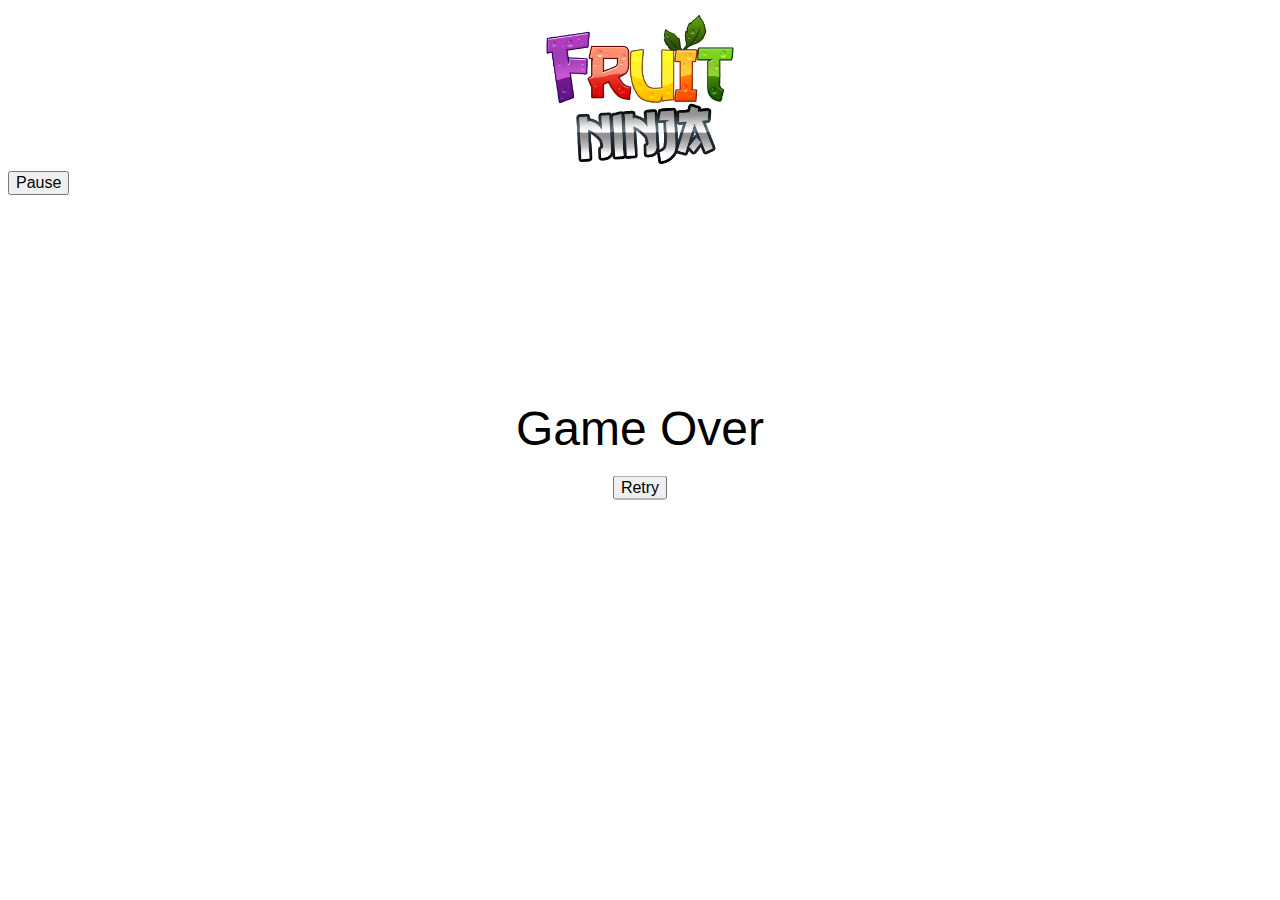
<file: index.html>
<!DOCTYPE html>
<html lang="en">

<head>
    <title>Fruit Ninja Demo</title>
    <meta charset="UTF-8">
    <meta name="viewport" content="width=device-width, initial-scale=1.0">
    <link rel="apple-touch-icon" sizes="180x180" href="./assets/favicon/apple-touch-icon.png">
    <link rel="icon" type="image/png" sizes="32x32" href="./assets/favicon/favicon-32x32.png">
    <link rel="icon" type="image/png" sizes="16x16" href="./assets/favicon/favicon-16x16.png">
    <link rel="manifest" href="./assets/favicon/site.webmanifest">
    <link rel="stylesheet" href="./styles.css">
</head>

<body>
    <div id="logo">
        <img src="./assets/images/fruitNinja.png" alt="logo" class="logo">
    </div>
    <div id="settings">
        <input id="pause" type="button" value="Pause" />
    </div>
    <div id="scoreDisplay">
        <div id="score"></div>
        <div id="highScore"></div>
    </div>
    <div id="gameOver">
        <div id="gameOverMsg">Game Over</div>
        <input id="retry" type="button" value="Retry"/>
    </div>
    <script src="https://cs.wellesley.edu/~cs307/threejs/libs/three-r95.all.js">
        "https://cs.wellesley.edu/~cs307/threejs/libs/three-r80.min.js"
    </script>
    <script src="https://cs.wellesley.edu/~cs307/threejs/libs/tw-sp21.js">
        "https://cs.wellesley.edu/~cs307/threejs/libs/tw-fa18.js"
    </script>
    <script src="https://cs.wellesley.edu/~cs307/threejs/libs/OrbitControls-r95.js">
        "https://cs.wellesley.edu/~cs307/threejs/libs/OrbitControls-r80.js"
    </script>
    <script src="https://cs.wellesley.edu/~cs307/threejs/libs/dat.gui-r95.js">
        "https://cs.wellesley.edu/~cs307/threejs/libs/dat.gui-r80.min.js"
    </script>
    <script src="https://cs.wellesley.edu/~cs307/lectures-s21/TubeGeometryNew.js"></script>
    <script src="https://cs.wellesley.edu/~cs307/lectures-s21/TubeRadialGeometry.js"></script>
    <script src="./game.js"></script>
</body>

</html>
</file>
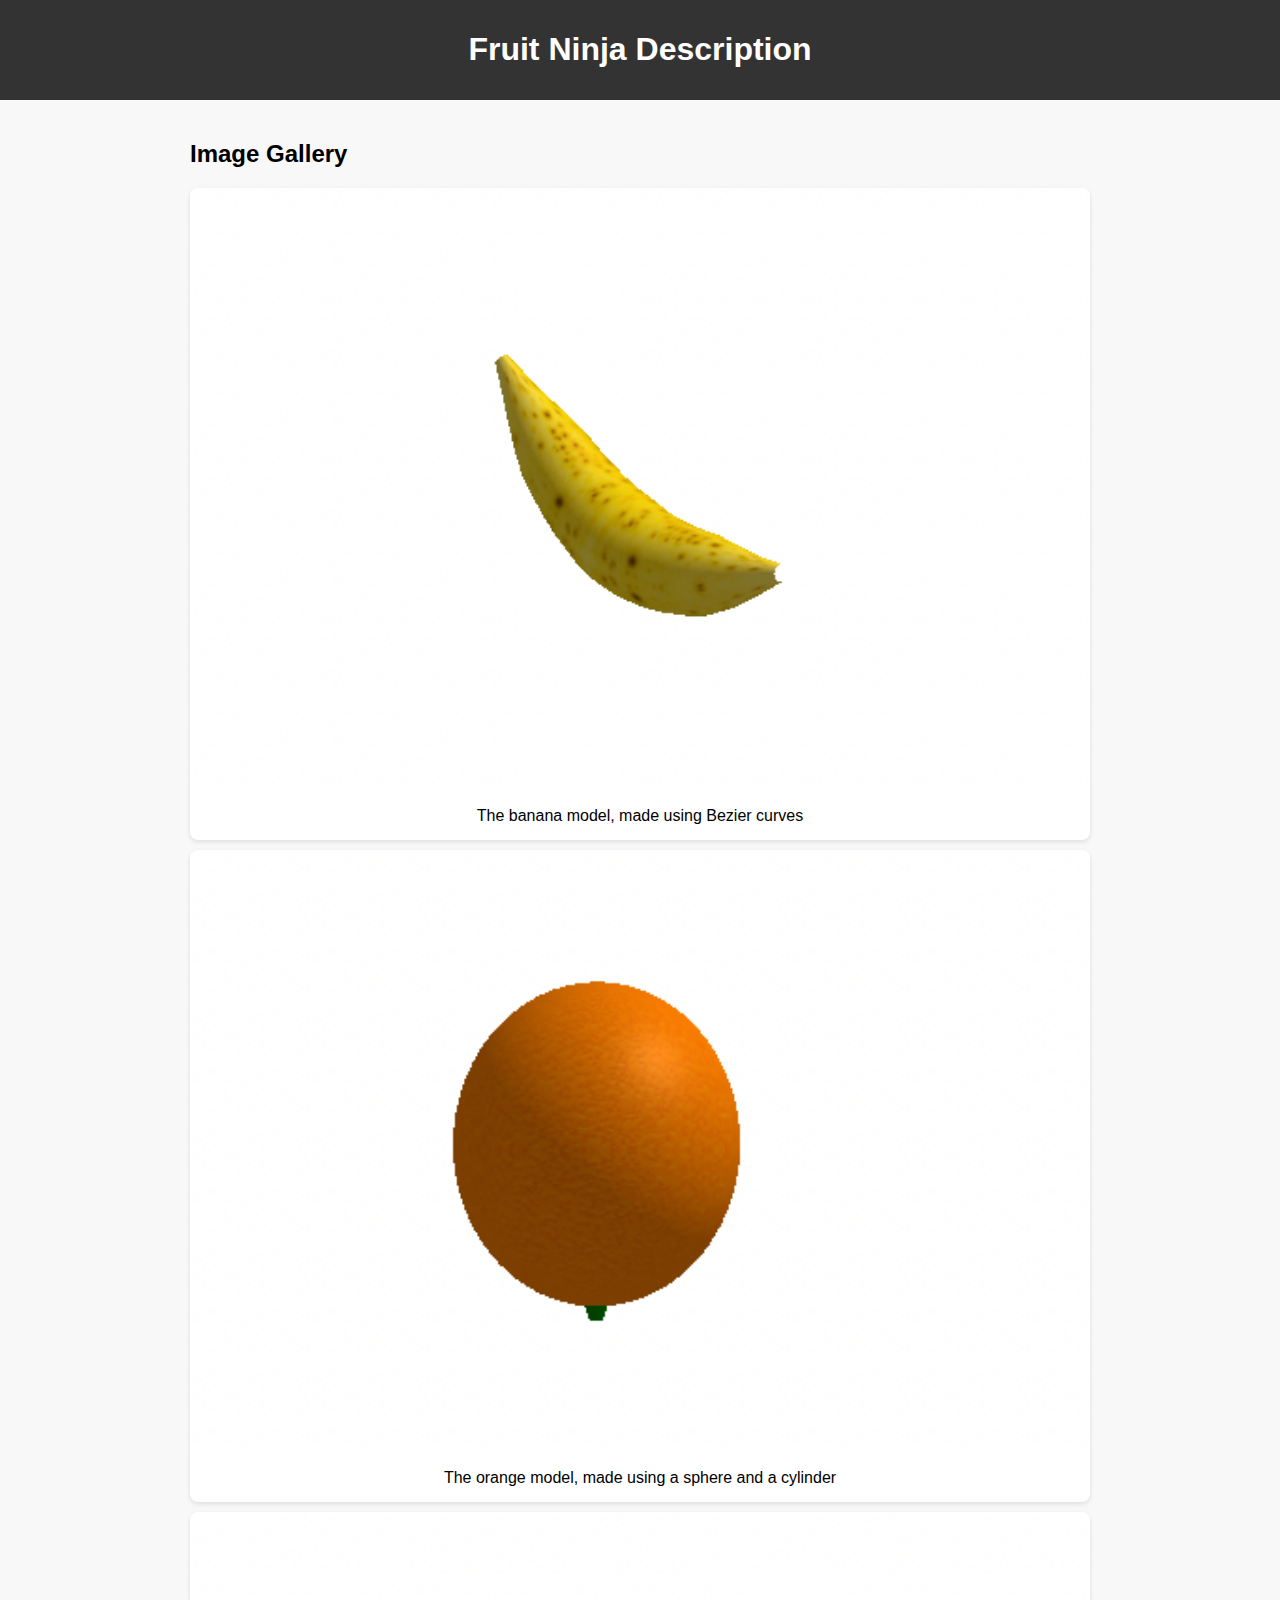
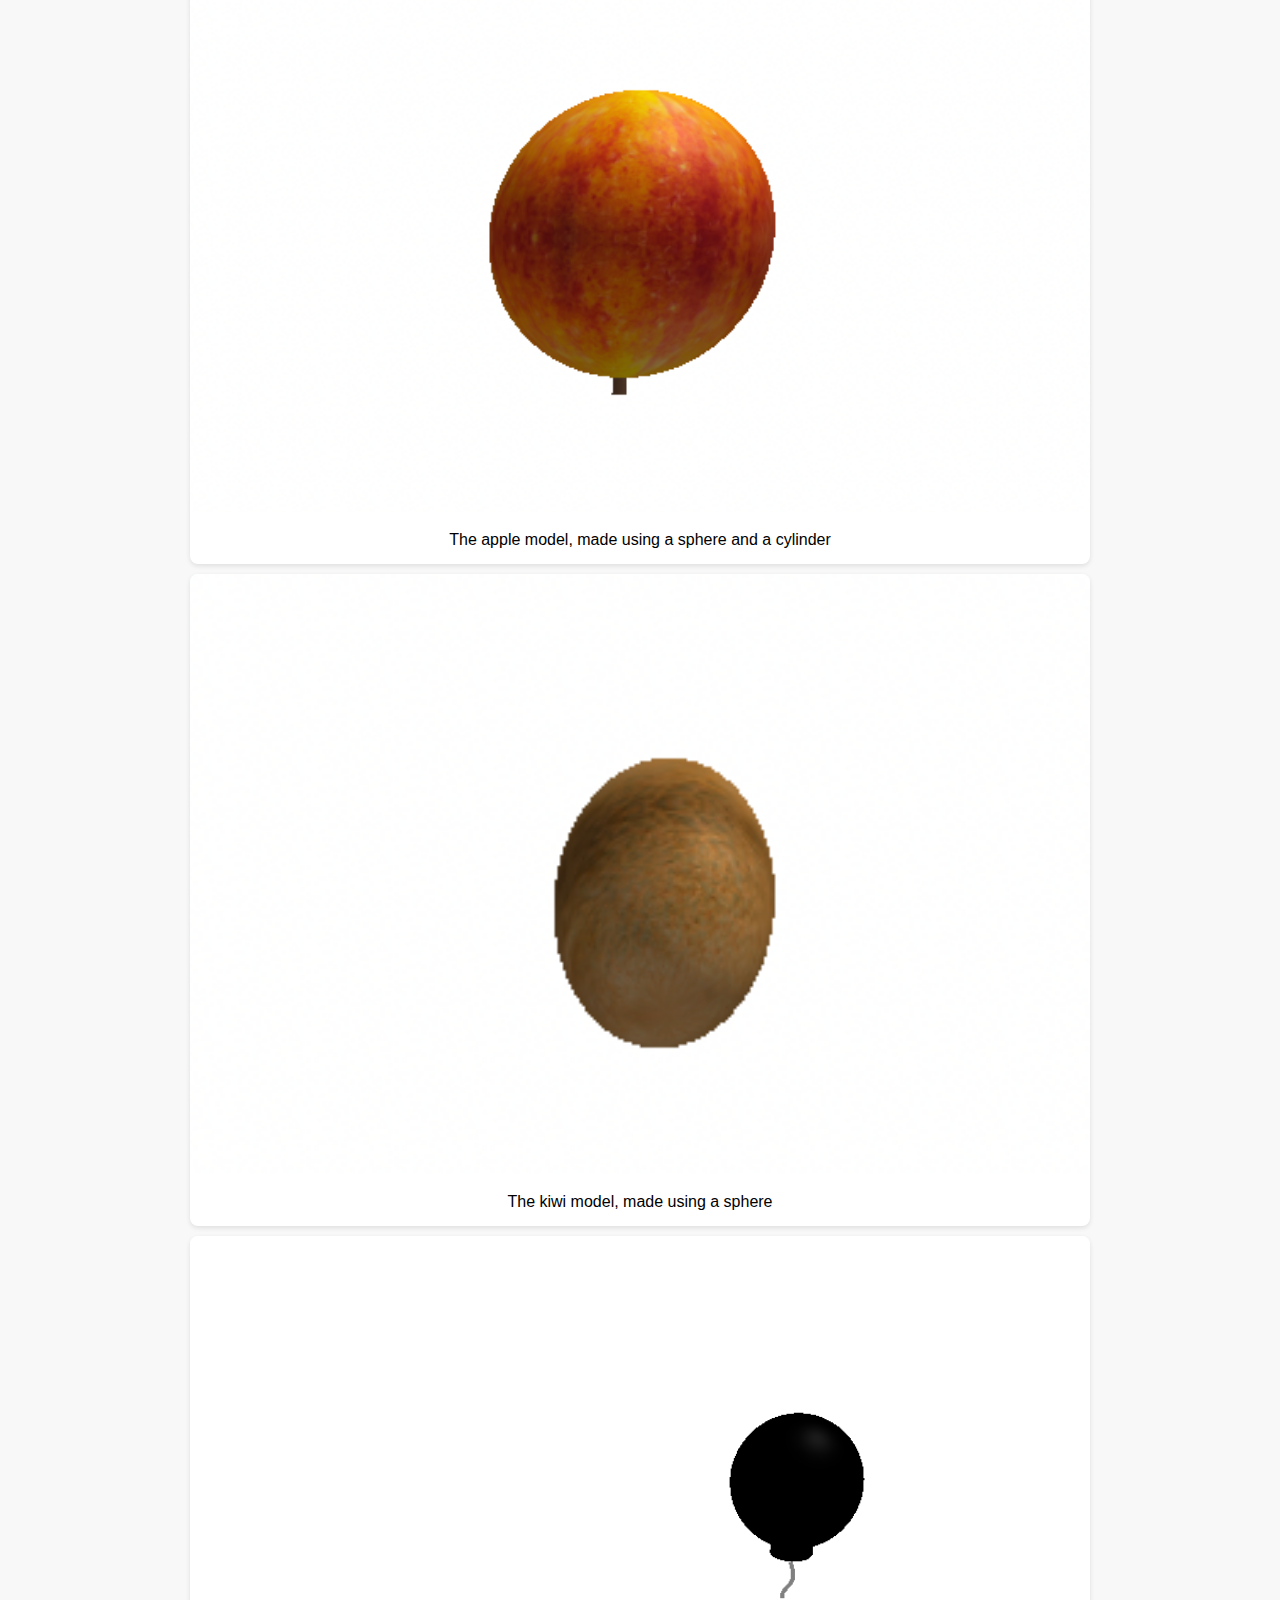
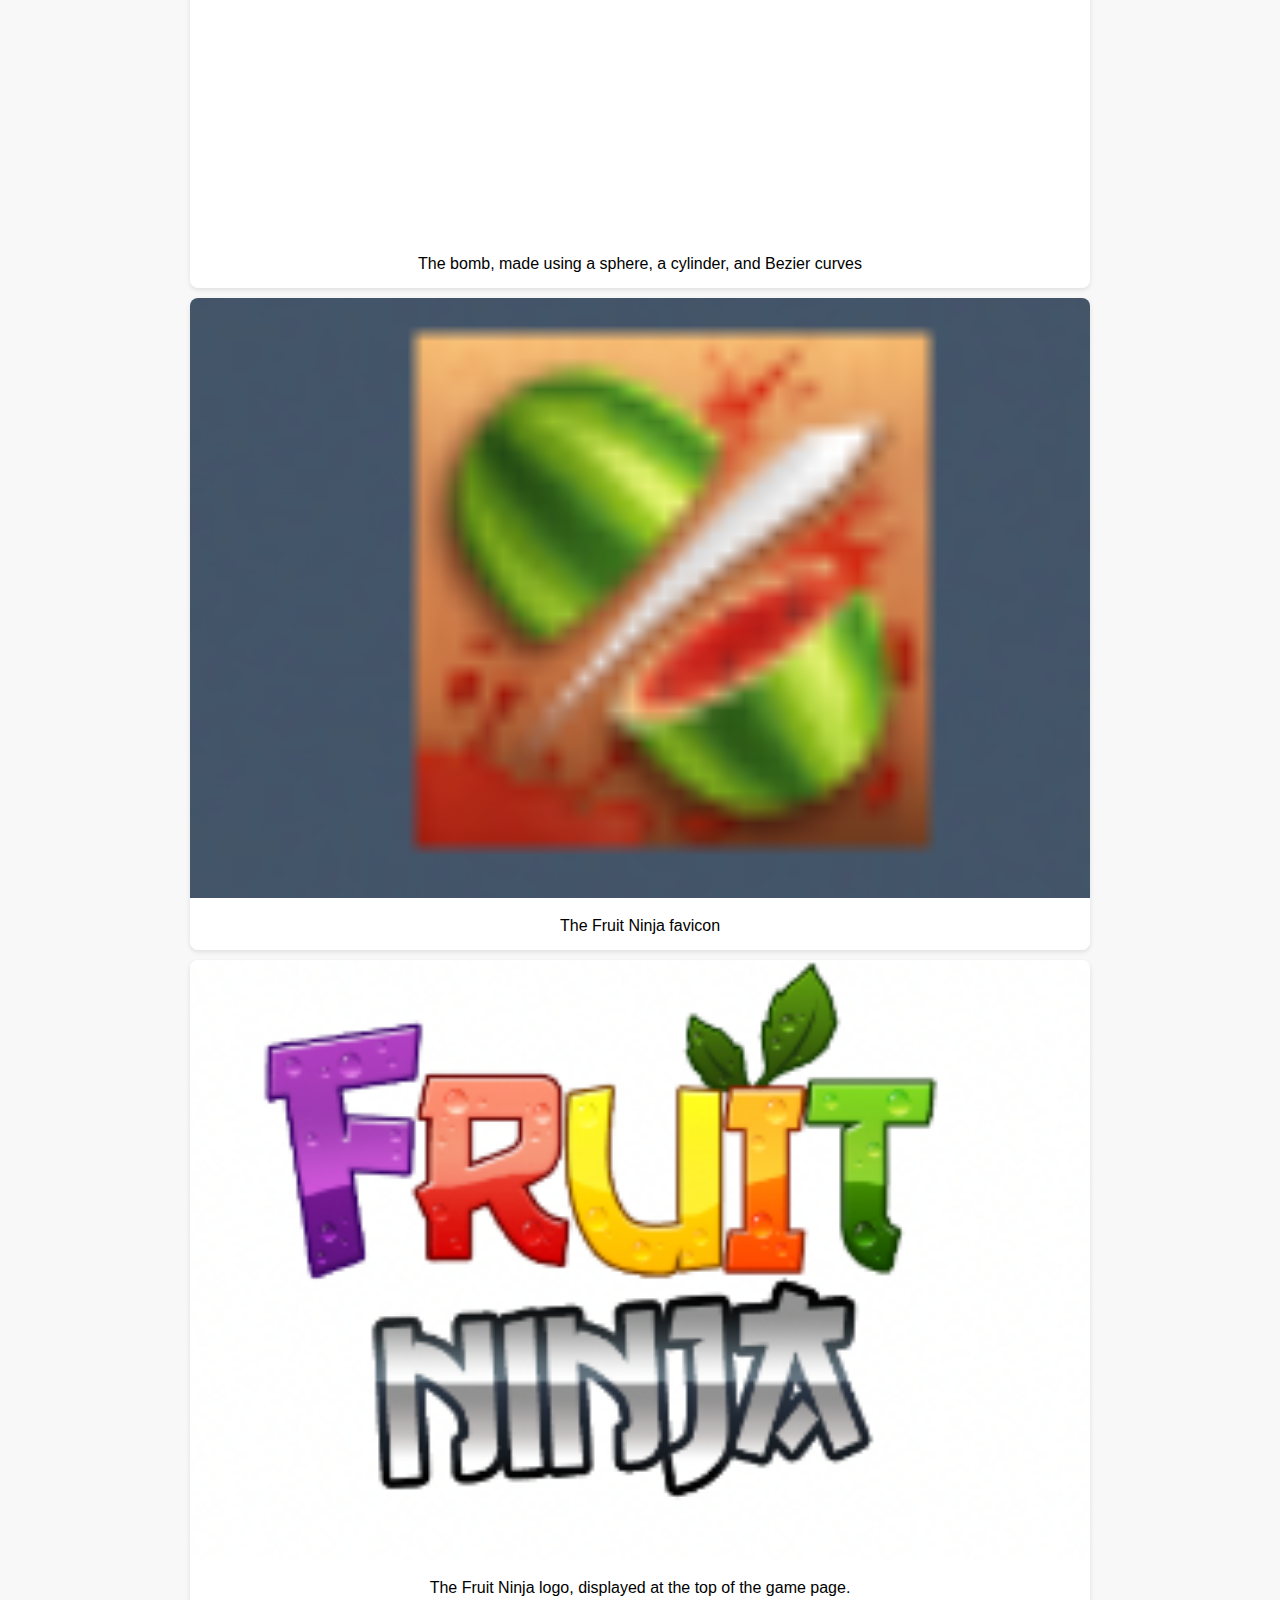
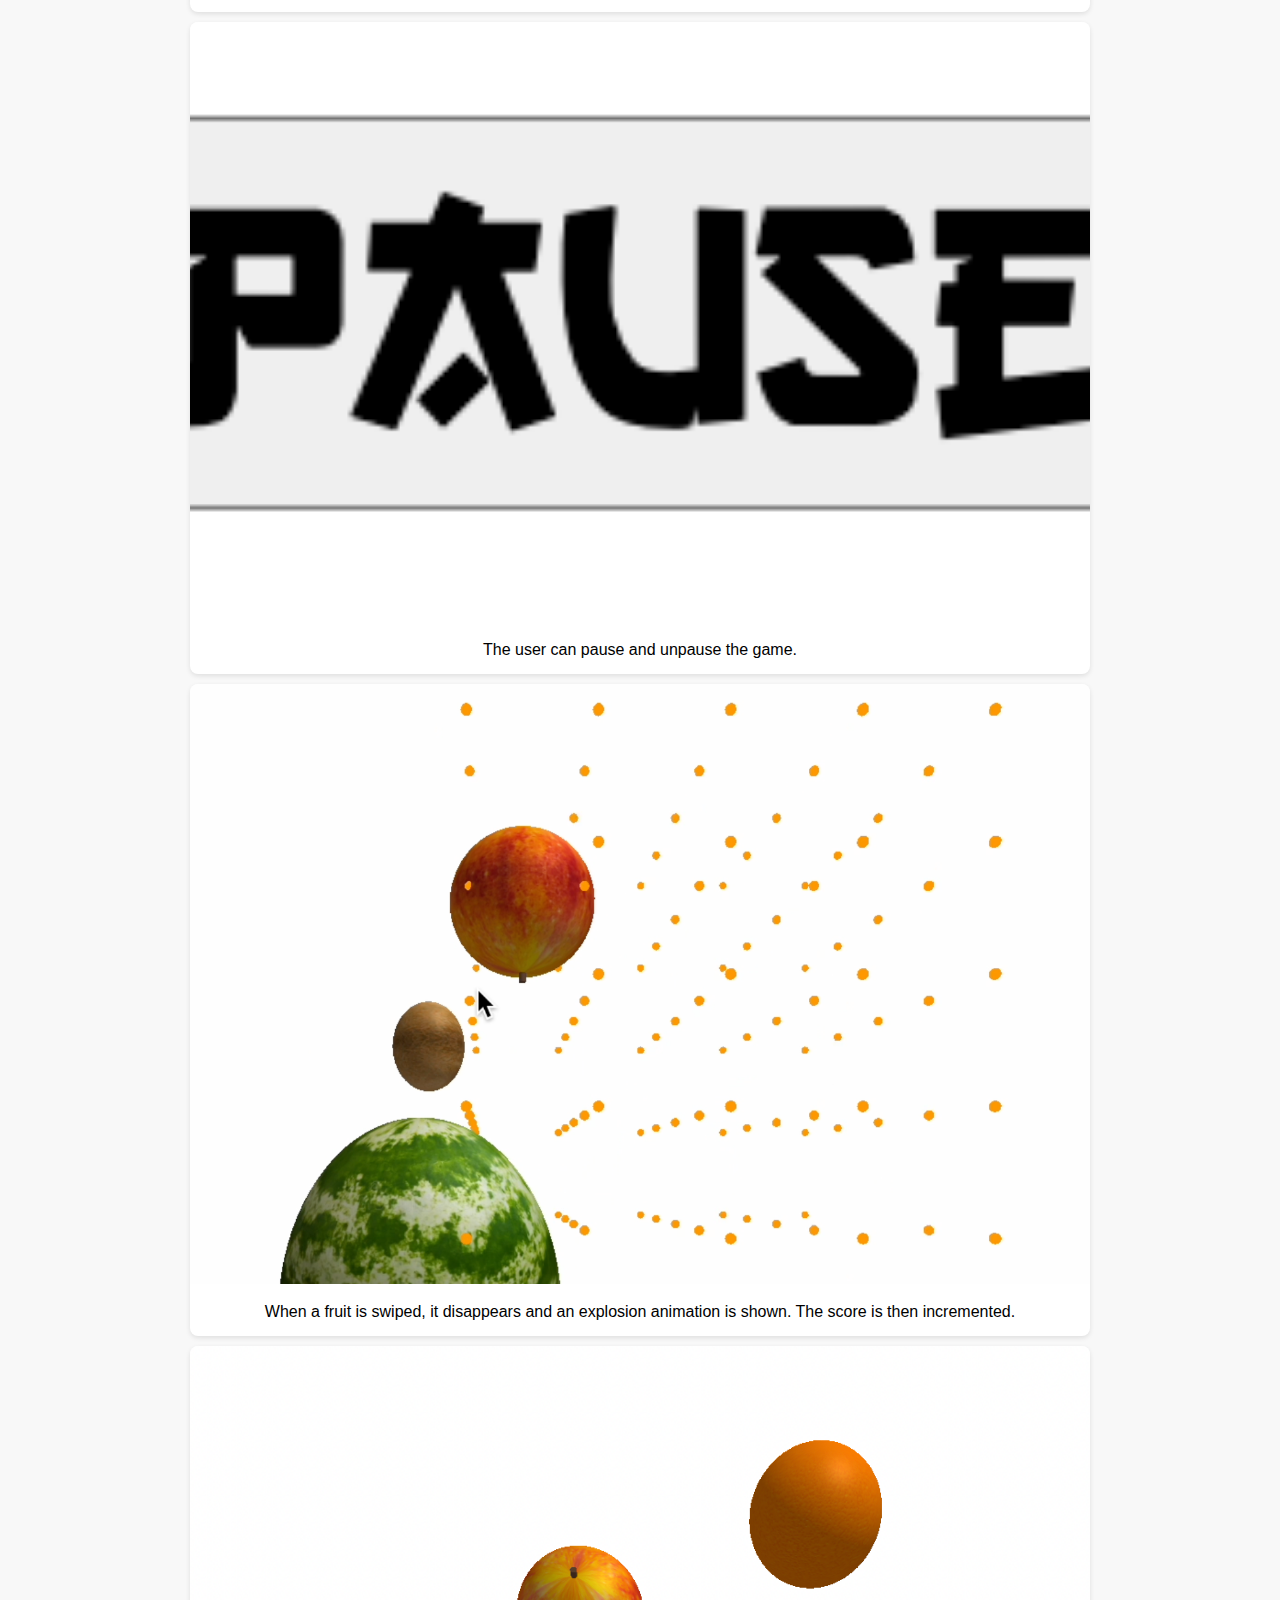
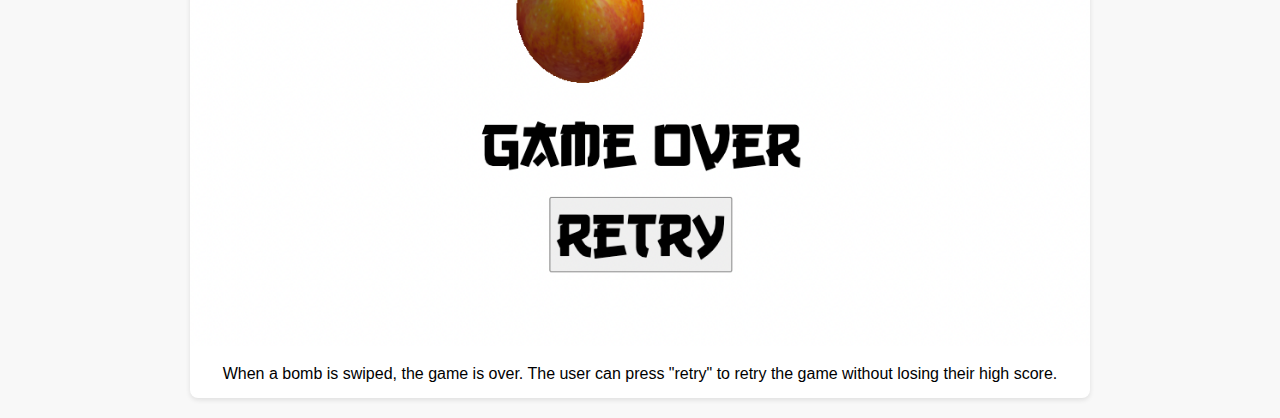
<file: description.html>
<!DOCTYPE html>
<html lang="en">
<head>
    <meta charset="UTF-8">
    <meta name="viewport" content="width=device-width, initial-scale=1.0">
    <title>Project Description</title>

    <style>
        body {
            font-family: Arial, sans-serif;
            margin: 0;
            padding: 0;
            background-color: #f8f8f8;
        }

        header {
            background-color: #333;
            color: #fff;
            padding: 10px 0;
            text-align: center;
        }

        .container {
            max-width: 900px;
            margin: 0 auto;
            padding: 20px;
        }

        .image-grid {
            display: grid;
            grid-template-columns: repeat(auto-fit, minmax(600px, 1fr));
            gap: 10px;
        }

        .image-card {
            background-color: #fff;
            border-radius: 8px;
            box-shadow: 0 2px 5px rgba(0,0,0,0.1);
            overflow: hidden;
            transition: box-shadow .3s ease;
        }

        .image-card:hover {
            box-shadow: 0 5px 15px rgba(0,0,0,0.3);
        }

        .image-card img {
            width: 100%;
            height: 600px;
            object-fit: cover;
        }

        .image-card .description {
            padding: 15px;
            text-align: center;
        }
    </style>
</head>
<body>
    <header>
        <h1>Fruit Ninja Description</h1>
    </header>

    <div class="container">
        <h2>Image Gallery</h2>
        <div class="image-grid" id="imageGrid">
        </div>
    </div>

    <script>
        const images = [
            { src: './assets/images/screenshots/bananaSS.png', 
                description: 'The banana model, made using Bezier curves' },
            { src: './assets/images/screenshots/orangeSS.png', 
                description: 'The orange model, made using a sphere and a cylinder' },
            { src: './assets/images/screenshots/appleSS.png', 
                description: 'The apple model, made using a sphere and a cylinder' },
            { src: './assets/images/screenshots/kiwiSS.png', 
                description: 'The kiwi model, made using a sphere' },
            { src: './assets/images/screenshots/bombSS.png', 
                description: 'The bomb, made using a sphere, a cylinder, and Bezier curves' },
            { src: './assets/images/screenshots/faviconSS.png', 
                description: 'The Fruit Ninja favicon' },
            { src: './assets/images/screenshots/logoSS.png', 
                description: 'The Fruit Ninja logo, displayed at the top of the game page.' },
            { src: './assets/images/screenshots/pauseSS.png', 
                description: 'The user can pause and unpause the game.' },
            { src: './assets/images/screenshots/swipedSS.png', 
                description: 'When a fruit is swiped, it disappears and an ' +
                'explosion animation is shown. The score is then incremented.' },
            { src: './assets/images/screenshots/gameOverSS.png', 
                description: 'When a bomb is swiped, the game is over. ' +
                'The user can press "retry" to retry the game without losing ' +
                ' their high score.' },
        ];

        // Function to create an image card
        function createImageCard(image) {
            const card = document.createElement('div');
            card.classList.add('image-card');
            card.innerHTML = `
                <img src="${image.src}" alt="${image.description}">
                <div class="description">${image.description}</div>
            `;
            return card;
        }

        // Get the image grid
        const imageGrid = document.getElementById('imageGrid');

        // Add each image to the grid
        for (const image of images) {
            const card = createImageCard(image);
            imageGrid.appendChild(card);
        }
    </script>
</body>
</html>
</file>
<file: styles.css>
@font-face {
  font-family: "Gang of Three";
  src: local("./assets/fonts/go3v2.tff");
}

canvas {
  display: block;
  margin: auto;
  height: 70%;
  width: 70%;
}

#scoreDisplay {
  position: absolute;
  font-size: 2em;
  z-index: 100;
  left: 10px;
  top: 10px;
}

#settings {
  position: absolute;
  text-align: center;
  vertical-align: middle;
}

h1,
#score,
#highScore {
  font-family: "Gang of Three", Arial, Helvetica, sans-serif;
}

#gameOver {
  position: absolute;
  top: 50%;
  left: 50%;
  transform: translate(-50%, -50%);
  text-align: center;
}

#gameOverMsg {
  margin-bottom: 20px;
  font-size: 3em;
  font-family: "Gang of Three", Arial, Helvetica, sans-serif;
}

#retry, #pause {
  font-size: 1em;
  font-family: "Gang of Three", Arial, Helvetica, sans-serif;
}

#logo { 
  width: 100%;
  display: flex;
  justify-content: center;
  align-items: center;
}

#logo img {
  width: 40%;
  height: auto;
  max-width: 200px;
} 

.button {
  text-align: center;
  text-decoration: none;
  display: inline-block;
  font-size: 12px;
  opacity: .5;
  cursor: pointer;
}

.button:hover {
  opacity: 1;
  background-color: #00EEE0;
  border: 1px #99ccff solid;
}

.button:active {
  background-color: #00CCC0;
  border: 1px #000000 solid;
}
</file>
